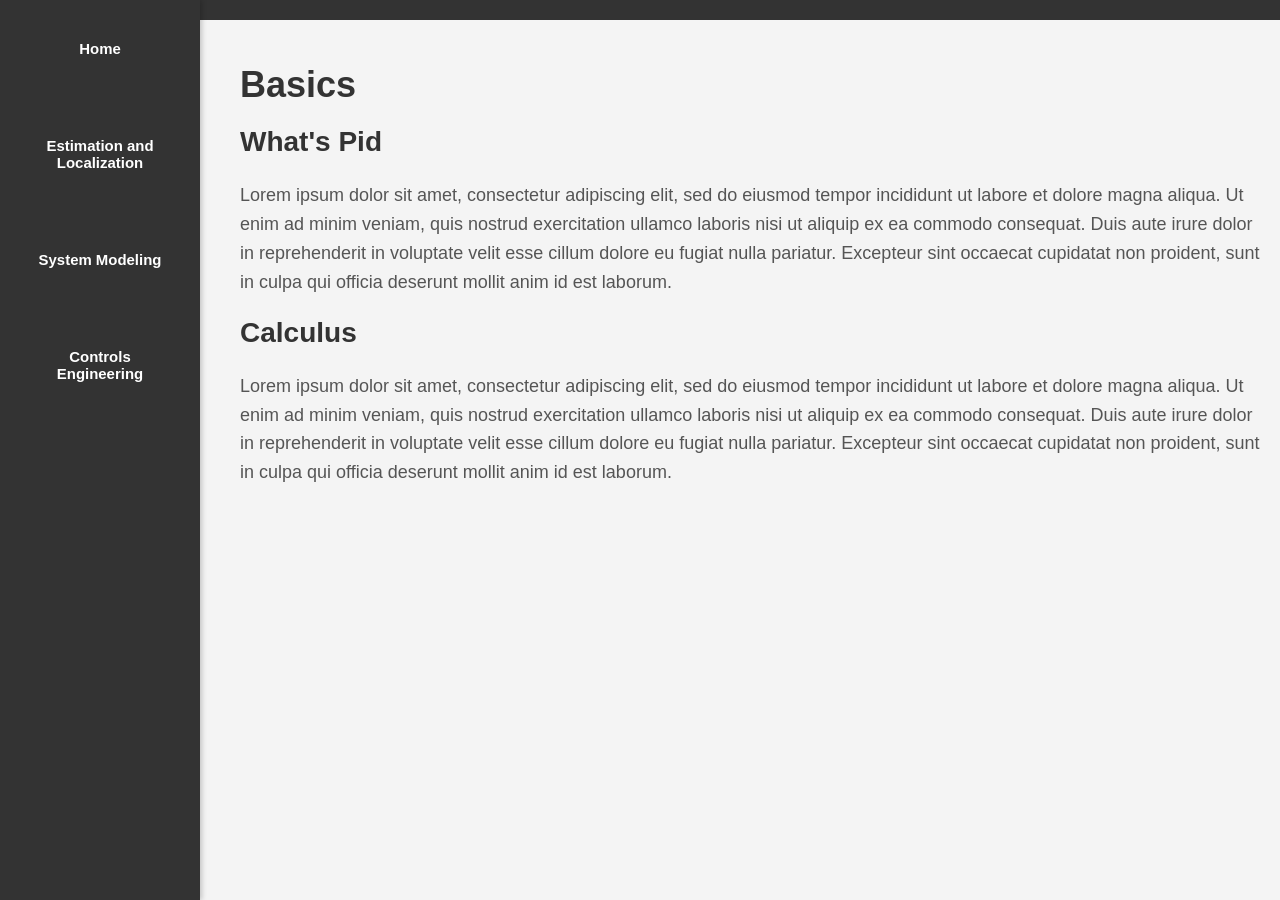
<file: Index.html>
<!DOCTYPE html>
<html lang="en">

<head>
  <meta charset="UTF-8">
  <meta name="viewport" content="width=device-width, initial-scale=1.0">
  <title>Control Theory</title>
  <style>
    body {
      font-family: Arial, sans-serif;
      margin: 0;
      padding: 0;
      background-color: #f4f4f4;
      color: #333;
    }

    header {
      background-color: #333;
      color: white;
      padding: 10px 0;
      text-align: center;
    }

    header nav ul {
      list-style-type: none;
      padding: 0;
      margin: 0;
    }

    nav ul {
      position: fixed;
      top: 0;
      left: 0;
      width: 200px;
      height: 100%;
      background-color: #333;
      padding-top: 20px;
      box-shadow: 2px 0px 5px rgba(0, 0, 0, 0.2);
    }

    nav ul li {
      display: block;
      width: 100%;
    }

    nav ul li a {
      color: white;
      text-decoration: none;
      font-size: 18px;
      padding: 15px 25px;
      display: block;
      width: 100%;
      box-sizing: border-box;
    }

    nav ul li a:hover {
      background-color: #575757;
    }

    div {
      margin-left: 220px;
      padding: 20px;
    }

    .title {
      font-size: 36px;
      margin-bottom: 20px;
      color: #333;
    }

    .subTitle {
      font-size: 28px;
      color: #333;
      margin-top: 20px;
    }

    .description {
      font-size: 18px;
      color: #555;
      line-height: 1.6;
    }
  </style>
</head>

<body>
  <header>
    <nav>
      <ul>
        <li class="menu"><a href="Index.html">
            <h5 class="menu">Home</h5>
          </a></li>
        <li class="menu"><a href="EstimationAndPose.html">
            <h5 class="menu">Estimation and Localization</h5>
          </a></li>
        <li class="menu"><a href="SystemModeling.html">
            <h5 class="menu">System Modeling</h5>
          </a></li>
        <li class="menu"><a href="ControlsEngineering.html">
            <h5 class="menu">Controls Engineering</h5>
          </a></li>
      </ul>
    </nav>
  </header>

  <div>
    <h1 class = "title">
        Basics
    </h1>
    
    <h2 class = "subTitle">
        What's Pid
    </h2>
    <p class = "description">
      Lorem ipsum dolor sit amet, consectetur adipiscing elit, sed do eiusmod tempor incididunt ut labore et dolore magna aliqua. Ut enim ad minim veniam, quis nostrud exercitation ullamco laboris nisi ut aliquip ex ea commodo consequat. Duis aute irure dolor in reprehenderit in voluptate velit esse cillum dolore eu fugiat nulla pariatur. Excepteur sint occaecat cupidatat non proident, sunt in culpa qui officia deserunt mollit anim id est laborum.
    </p>

    <h2 class = "subTitle">
      Calculus
  </h2>
  <p class = "description">
    Lorem ipsum dolor sit amet, consectetur adipiscing elit, sed do eiusmod tempor incididunt ut labore et dolore magna aliqua. Ut enim ad minim veniam, quis nostrud exercitation ullamco laboris nisi ut aliquip ex ea commodo consequat. Duis aute irure dolor in reprehenderit in voluptate velit esse cillum dolore eu fugiat nulla pariatur. Excepteur sint occaecat cupidatat non proident, sunt in culpa qui officia deserunt mollit anim id est laborum.
  </p>
  </div>
  </body>
</file>
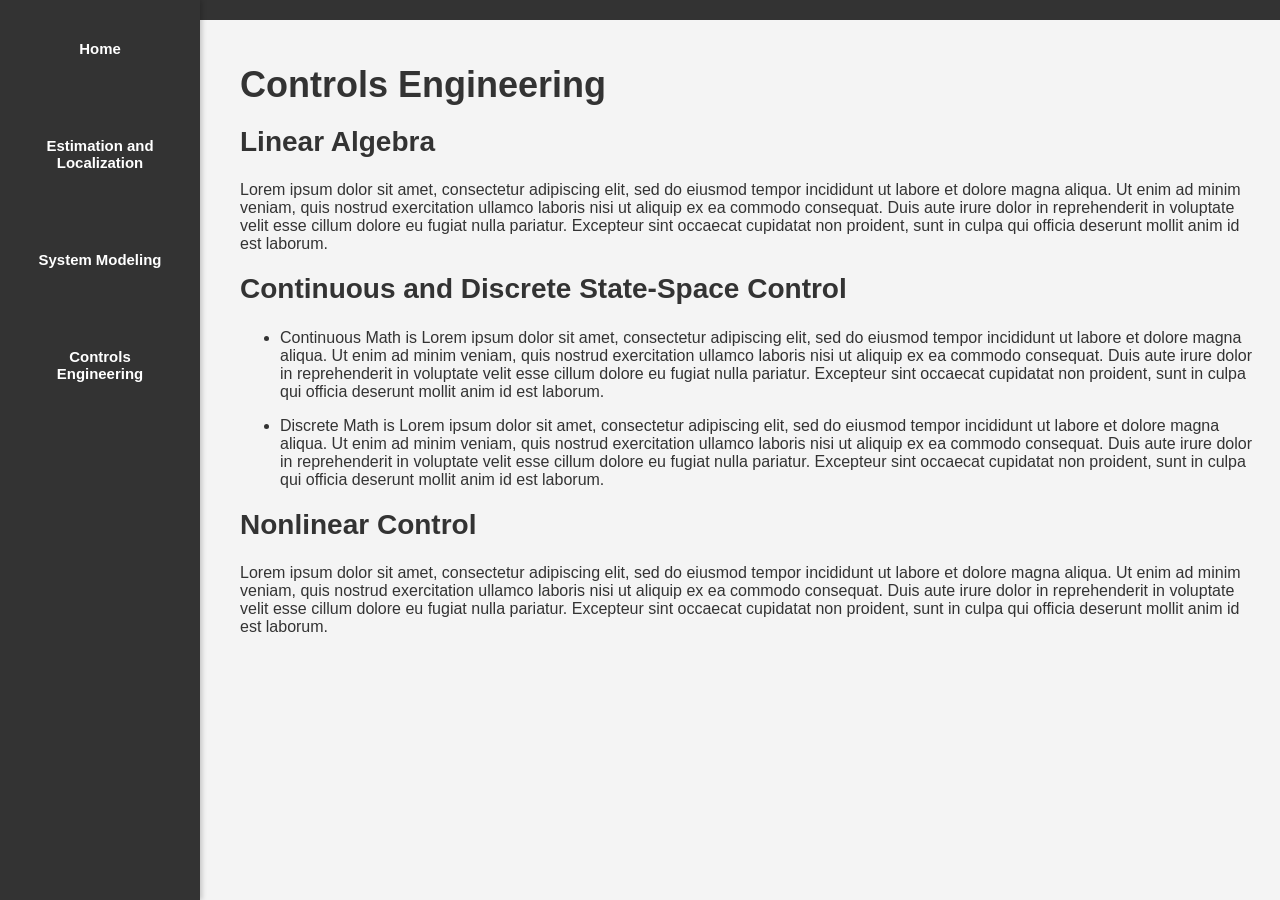
<file: ControlsEngineering.html>
<!DOCTYPE html>
<html lang="en">

<head>
  <meta charset="UTF-8">
  <meta name="viewport" content="width=device-width, initial-scale=1.0">
  <title>=Control Theory</title>
  <link rel="stylesheet" href="styles.css">
</head>

<body>
  <header>
    <nav>
      <ul>
        <li class="menu"><a href="Index.html">
            <h5 class="menu">Home</h5>
          </a></li>
        <li class="menu"><a href="EstimationAndPose.html">
            <h5 class="menu">Estimation and Localization</h5>
          </a></li>
        <li class="menu"><a href="SystemModeling.html">
            <h5 class="menu">System Modeling</h5>
          </a></li>
        <li class="menu"><a href="ControlsEngineering.html">
            <h5 class="menu">Controls Engineering</h5>
          </a></li>
      </ul>
    </nav>
  </header>

  <div>
    <h1 class = "title">
        Controls Engineering
    </h1>
    
    <h2 class = "subTitle">
        Linear Algebra
    </h2>

    <p class = "Description">
      Lorem ipsum dolor sit amet, consectetur adipiscing elit, sed do eiusmod tempor incididunt ut labore et dolore magna aliqua. Ut enim ad minim veniam, quis nostrud exercitation ullamco laboris nisi ut aliquip ex ea commodo consequat. Duis aute irure dolor in reprehenderit in voluptate velit esse cillum dolore eu fugiat nulla pariatur. Excepteur sint occaecat cupidatat non proident, sunt in culpa qui officia deserunt mollit anim id est laborum.
    </p>

    <h2 class = "subTitle">
      Continuous and Discrete State-Space Control
  </h2>

  <ul class="StateSpaceControl">
    <li class="StateSpaceControl">
        <p class = "Description">
            Continuous Math is Lorem ipsum dolor sit amet, consectetur adipiscing elit, sed do eiusmod tempor incididunt ut labore et dolore magna aliqua. Ut enim ad minim veniam, quis nostrud exercitation ullamco laboris nisi ut aliquip ex ea commodo consequat. Duis aute irure dolor in reprehenderit in voluptate velit esse cillum dolore eu fugiat nulla pariatur. Excepteur sint occaecat cupidatat non proident, sunt in culpa qui officia deserunt mollit anim id est laborum.
          </p>
    </li>
    <li class="StateSpaceControl">
        <p class = "Description">
            Discrete Math is Lorem ipsum dolor sit amet, consectetur adipiscing elit, sed do eiusmod tempor incididunt ut labore et dolore magna aliqua. Ut enim ad minim veniam, quis nostrud exercitation ullamco laboris nisi ut aliquip ex ea commodo consequat. Duis aute irure dolor in reprehenderit in voluptate velit esse cillum dolore eu fugiat nulla pariatur. Excepteur sint occaecat cupidatat non proident, sunt in culpa qui officia deserunt mollit anim id est laborum.
          </p>
    </li>
  </ul>

    <h2 class = "subTitle">
        Nonlinear Control
    </h2>

    <p class = "Description">
        Lorem ipsum dolor sit amet, consectetur adipiscing elit, sed do eiusmod tempor incididunt ut labore et dolore magna aliqua. Ut enim ad minim veniam, quis nostrud exercitation ullamco laboris nisi ut aliquip ex ea commodo consequat. Duis aute irure dolor in reprehenderit in voluptate velit esse cillum dolore eu fugiat nulla pariatur. Excepteur sint occaecat cupidatat non proident, sunt in culpa qui officia deserunt mollit anim id est laborum.
    </p>
  </div>
  </body>
</file>
<file: styles.css>
body {
    font-family: Arial, sans-serif;
    margin: 0;
    padding: 0;
    background-color: #f4f4f4;
    color: #333;
  }

  header {
    background-color: #333;
    color: white;
    padding: 10px 0;
    text-align: center;
  }

  header nav ul {
    list-style-type: none;
    padding: 0;
    margin: 0;
  }

  nav ul {
    position: fixed;
    top: 0;
    left: 0;
    width: 200px;
    height: 100%;
    background-color: #333;
    padding-top: 20px;
    box-shadow: 2px 0px 5px rgba(0, 0, 0, 0.2);
  }

  nav ul li {
    display: block;
    width: 100%;
  }

  nav ul li a {
    color: white;
    text-decoration: none;
    font-size: 18px;
    padding: 15px 25px;
    display: block;
    width: 100%;
    box-sizing: border-box;
  }

  nav ul li a:hover {
    background-color: #575757;
  }

  div {
    margin-left: 220px;
    padding: 20px;
  }

  .title {
    font-size: 36px;
    margin-bottom: 20px;
    color: #333;
  }

  .subTitle {
    font-size: 28px;
    color: #333;
    margin-top: 20px;
  }

  .description {
    font-size: 18px;
    color: #555;
    line-height: 1.6;
  }

  .poseShowoff {
    display: flex;
    justify-content: space-between;
    align-items: center;
    gap: 20px;
    padding: 20px;
  }
  
  .poseShowoff li {
    list-style-type: none;
  }

  .poseShowoff img {
    max-width: 100%;
    height: auto;
  }
</file>
